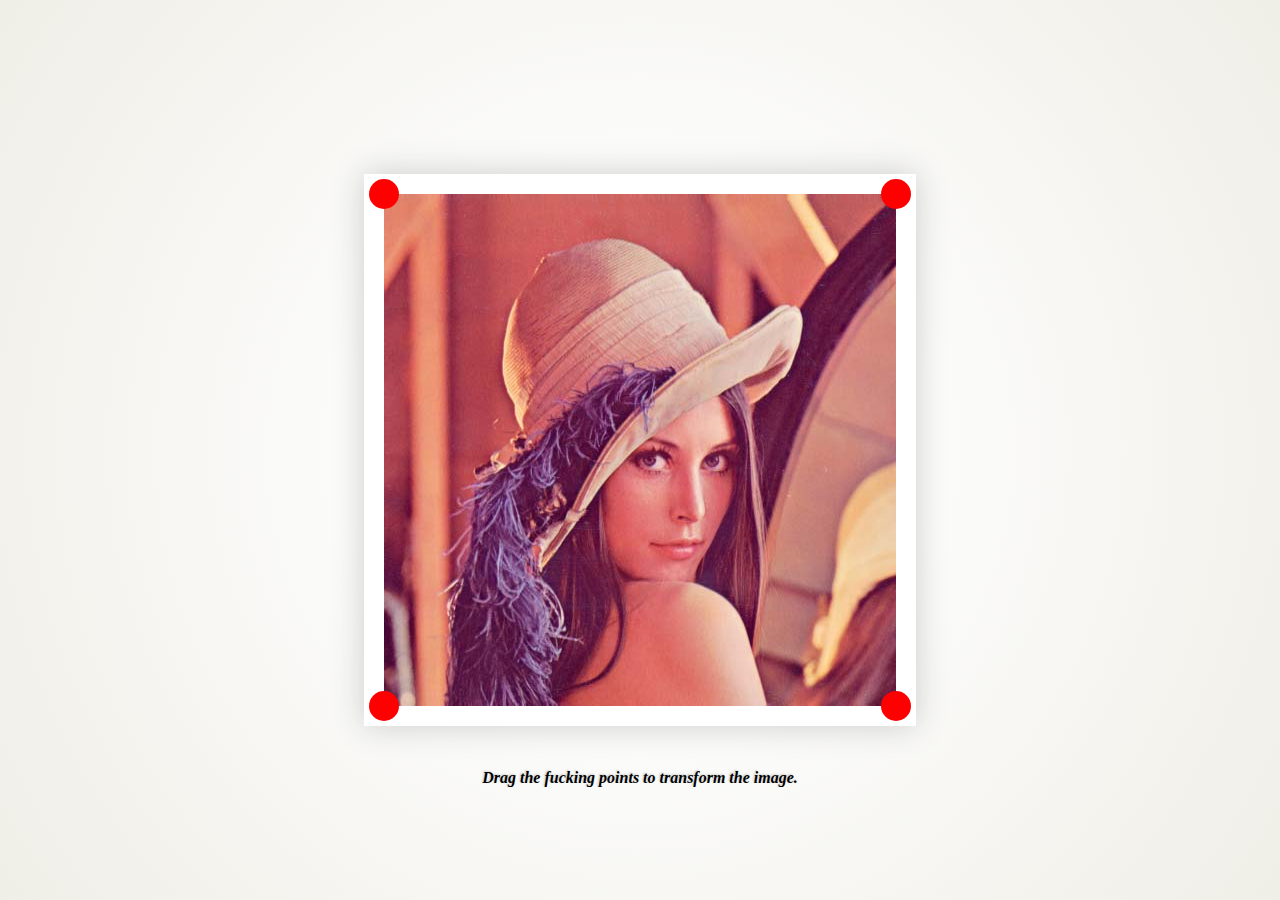
<file: forsara/drag_points.html>
<!DOCTYPE html>
<html lang="en">
    <head>
        <meta charset="utf-8" />
        <!-- Always force latest IE rendering engine (even in intranet) & Chrome Frame
        Remove this if you use the .htaccess -->
        <meta http-equiv="X-UA-Compatible" content="IE=edge,chrome=1" />
        <title>Drag Points</title>
        <link rel="stylesheet" href="css/reset.css" type="text/css"/>
        <link rel="stylesheet" href="css/drag_points.css" type="text/css"/>
        <script src="http://ajax.googleapis.com/ajax/libs/jquery/1.7.1/jquery.min.js"></script>
        <script src="dist/PerspectiveTransform.min.js"></script>
    </head>
    <body>
        <div id="info-container">
            Drag the fucking points to transform the image.
        </div>
        <div id="container">
            <div class="img">
<!--                <video width="400" autoplay controls>-->
<!--                    <source src="https://www.w3schools.com/html/mov_bbb.mp4" type="video/mp4">-->
<!--                  </video>-->
                  
            </div>
            <div class="pt tl"></div>
            <div class="pt tr"></div>
            <div class="pt bl"></div>
            <div class="pt br"></div>
        </div>
        <script>
            var container = $("#container");
            var img = $(".img");
            var pts = $(".pt");
            var IMG_WIDTH = 512;
            var IMG_HEIGHT = 512;
            
    
            var transform = new PerspectiveTransform(img[0], IMG_WIDTH, IMG_HEIGHT, true);
            var tl = pts.filter(".tl").css({
                left : transform.topLeft.x,
                top : transform.topLeft.y
            });
            var tr = pts.filter(".tr").css({
                left : transform.topRight.x,
                top : transform.topRight.y
            });
            var bl = pts.filter(".bl").css({
                left : transform.bottomLeft.x,
                top : transform.bottomLeft.y
            });
            var br = pts.filter(".br").css({
                left : transform.bottomRight.x,
                top : transform.bottomRight.y
            });
            var target;
            var targetPoint;

            function onMouseMove(e) {
                targetPoint.x = e.pageX - container.offset().left - 20;
                targetPoint.y = e.pageY - container.offset().top - 20;
                target.css({
                    left : targetPoint.x,
                    top : targetPoint.y
                });
                
                // check the polygon error, if it's 0, which mean there is no error
                if(transform.checkError()==0){
                    transform.update();
                    img.show();
                }else{
                    img.hide();
                }
            }
            
            pts.mousedown(function(e) {
                target = $(this);
                targetPoint = target.hasClass("tl") ? transform.topLeft : target.hasClass("tr") ? transform.topRight : target.hasClass("bl") ? transform.bottomLeft : transform.bottomRight;
                onMouseMove.apply(this, Array.prototype.slice.call(arguments));
                $(window).mousemove(onMouseMove);
                $(window).mouseup(function() {
                    $(window).unbind('mousemove', onMouseMove);
                })
            });
        </script>
    </body>
</html>
</file>
<file: forsara/css/drag_points.css>
html, body{
    width: 100%;
    height: 100%;
    background-image: -moz-radial-gradient(50% 50%, circle farthest-corner, #FFF 20%, #efeee7);
    background-image: -webkit-radial-gradient(50% 50%, circle farthest-corner, #FFF 20%, #efeee7);
    background-image: -o-radial-gradient(50% 50%, circle farthest-corner, #FFF 20%, #efeee7);
    background-image: -ms-radial-gradient(50% 50%, circle farthest-corner, #FFF 20%, #efeee7);
    background-image: radial-gradient(50% 50%, circle farthest-corner, #FFF 20%, #efeee7);
}
#info-container{
    position: absolute;
    width: 512px;
    left: 50%;
    top: 50%;
    margin-left: -256px;
    margin-top: 320px;
    font-family: "Times New Roman",Georgia,Serif;
    font-style: italic;
    font-weight: bold;
    text-shadow: #CCC -1px -1px 2px;
    text-align: center;
}
#container {
    position: absolute;
    left: 50%;
    top: 50%;
    margin-left: -276px;
    margin-top: -276px;
    width: 512px;
    height: 512px;
    background-color: #FFF;
    
    border: 20px solid #FFF;
    -moz-box-shadow: 0 0 30px #CCC;
    -webkit-box-shadow: 0 0 30px #CCC;
    -o-box-shadow: 0 0 30px #CCC;
    -ms-box-shadow: 0 0 30px #CCC;
    box-shadow: 0 0 30px #CCC;
}
.img {
    position: absolute;
    width: 512px;
    height: 512px;
    background-image: url(../img/lenna.jpg);
}
.pt {
    position: absolute;
    width: 30px;
    height: 30px;
    margin-left: -15px;
    margin-top: -15px;
    border-radius: 15px;
    background-color: #F00;
    cursor: pointer;
}
</file>
